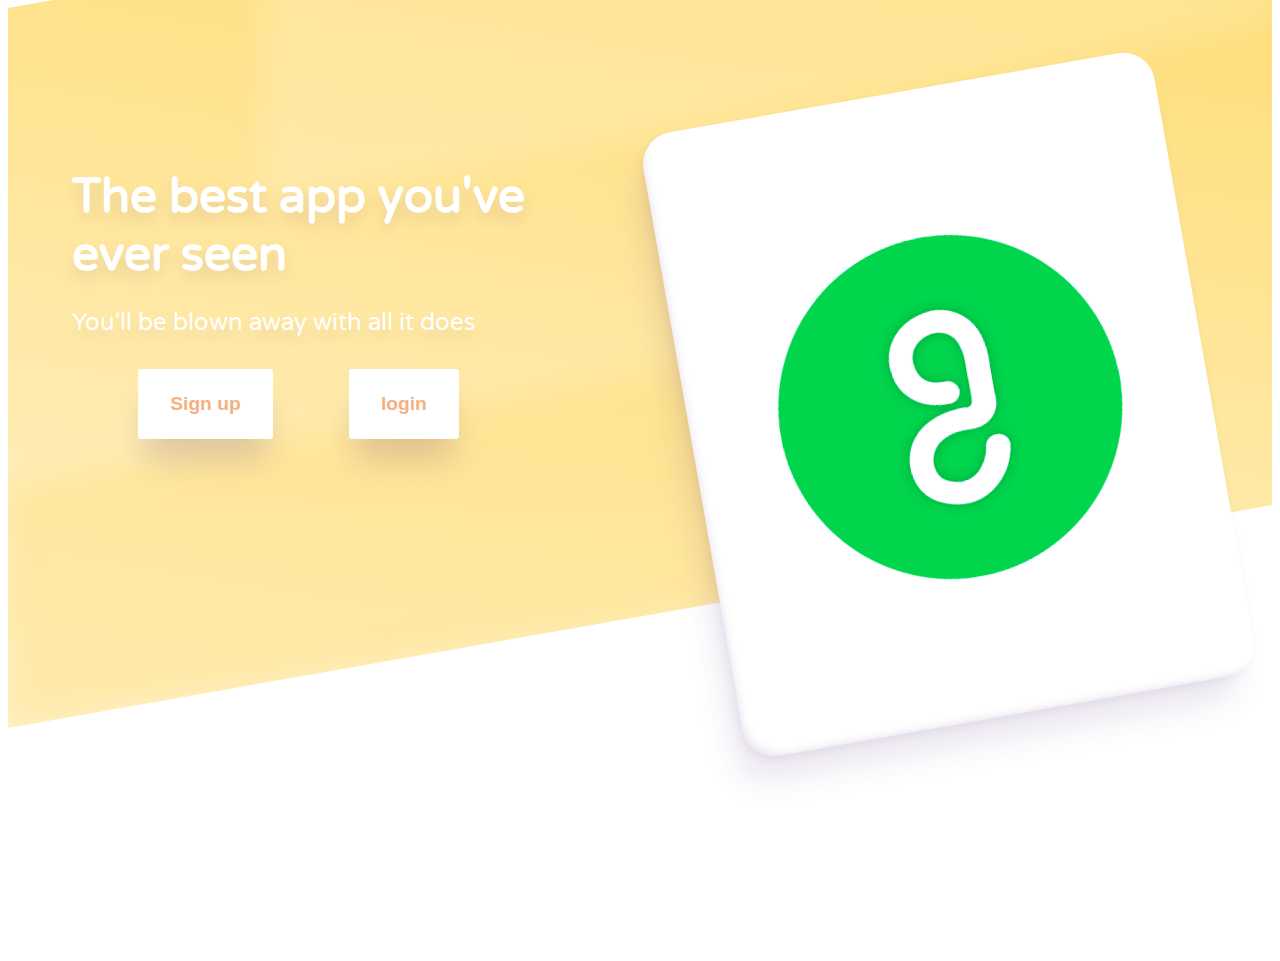
<file: index.html>
<!DOCTYPE html>
<html lang="en">
  <head>
    <meta charset="UTF-8" />
    <meta http-equiv="X-UA-Compatible" content="IE=edge" />
    <meta name="viewport" content="width=device-width, initial-scale=1.0" />
    <link rel="stylesheet" href="./css/index.css" />
    <link rel="stylesheet" href="./css/loading.css" />
    <script src="./js/index.js" defer></script>
    <title>Guvi</title>
  </head>
  <body>
    <!-- CONTENT UI START -->
    <div id="content" class="Header">
      <div class="Header-background"></div>
      <div class="Header-content">
        <div class="Header-hero">
          <h1>
            The best app you've <br />
            ever seen
          </h1>
          <p>You'll be blown away with all it does</p>
          <div class="buttons">
            <button
              class="Button"
              onclick="window.location.href='./register.html'"
            >
              Sign up
            </button>
            <button
              class="Button"
              onclick="window.location.href='./login.html'"
            >
              login
            </button>
          </div>
        </div>
        <div class="Header-visuals">
          <div class="Iphone">
            <img src="./assets/logo.png" alt="logo" />
          </div>
        </div>
      </div>
    </div>
    <!-- CONTENT UI END -->
    <!-- LOADING -->
    <div id="loader" class="Hidden Loading-Container">
      <div class="container">
        <div class="yellow"></div>
        <div class="red"></div>
        <div class="blue"></div>
        <div class="violet"></div>
      </div>
    </div>
    <!-- LOADING END -->
  </body>
</html>
</file>
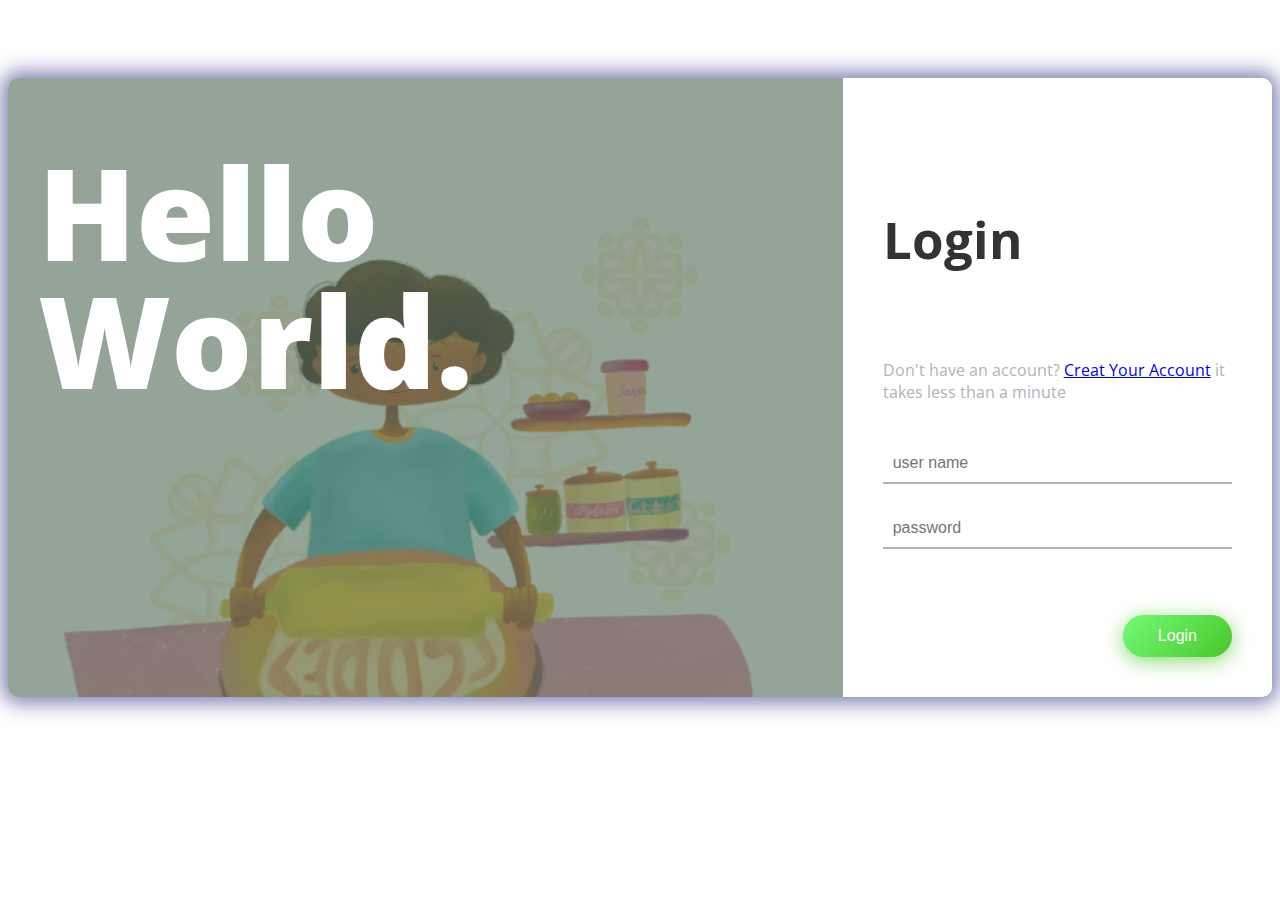
<file: login.html>
<!DOCTYPE html>
<html lang="en">
  <head>
    <meta charset="UTF-8" />
    <title>Guvi</title>
    <link
      href="https://fonts.googleapis.com/css?family=Open+Sans"
      rel="stylesheet"
    />
    <script
      src="https://code.jquery.com/jquery-3.6.4.min.js"
      integrity="sha256-oP6HI9z1XaZNBrJURtCoUT5SUnxFr8s3BzRl+cbzUq8="
      crossorigin="anonymous"
    ></script>
    <link
      href="https://maxcdn.bootstrapcdn.com/font-awesome/4.7.0/css/font-awesome.min.css"
      rel="stylesheet"
      integrity="sha384-wvfXpqpZZVQGK6TAh5PVlGOfQNHSoD2xbE+QkPxCAFlNEevoEH3Sl0sibVcOQVnN"
      crossorigin="anonymous"
    />
    <script src="./js/login.js" defer></script>
    <link rel="stylesheet" href="./css/login.css" />
    <link rel="stylesheet" href="./css/loading.css" />
  </head>
  <body>
    <!-- partial:index.partial.html -->
    <div id="content">
      <div class="test" style="display: flex">
        <div class="box-form">
          <div class="left">
            <div class="overlay">
              <h1>Hello World.</h1>
            </div>
          </div>

          <div class="right">
            <h5>Login</h5>
            <p>
              Don't have an account?
              <a href="/register.html">Creat Your Account</a> it takes less than
              a minute
            </p>
            <div class="inputs">
              <input
                type="text"
                id="username"
                name="username"
                required
                placeholder="user name"
              />
              <br />
              <input
                type="password"
                id="password"
                name="password"
                required
                placeholder="password"
              />
            </div>

            <br />
            <div class="err">messange</div>
            <br />
            <br />
            <button class="Login-button">Login</button>
          </div>
        </div>
      </div>
    </div>
    <!-- partial -->
    <!-- LOADING -->
    <div id="loader" class="Hidden Loading-Container">
      <div class="container">
        <div class="yellow"></div>
        <div class="red"></div>
        <div class="blue"></div>
        <div class="violet"></div>
      </div>
    </div>
    <!-- LOADING END -->
  </body>
</html>
</file>
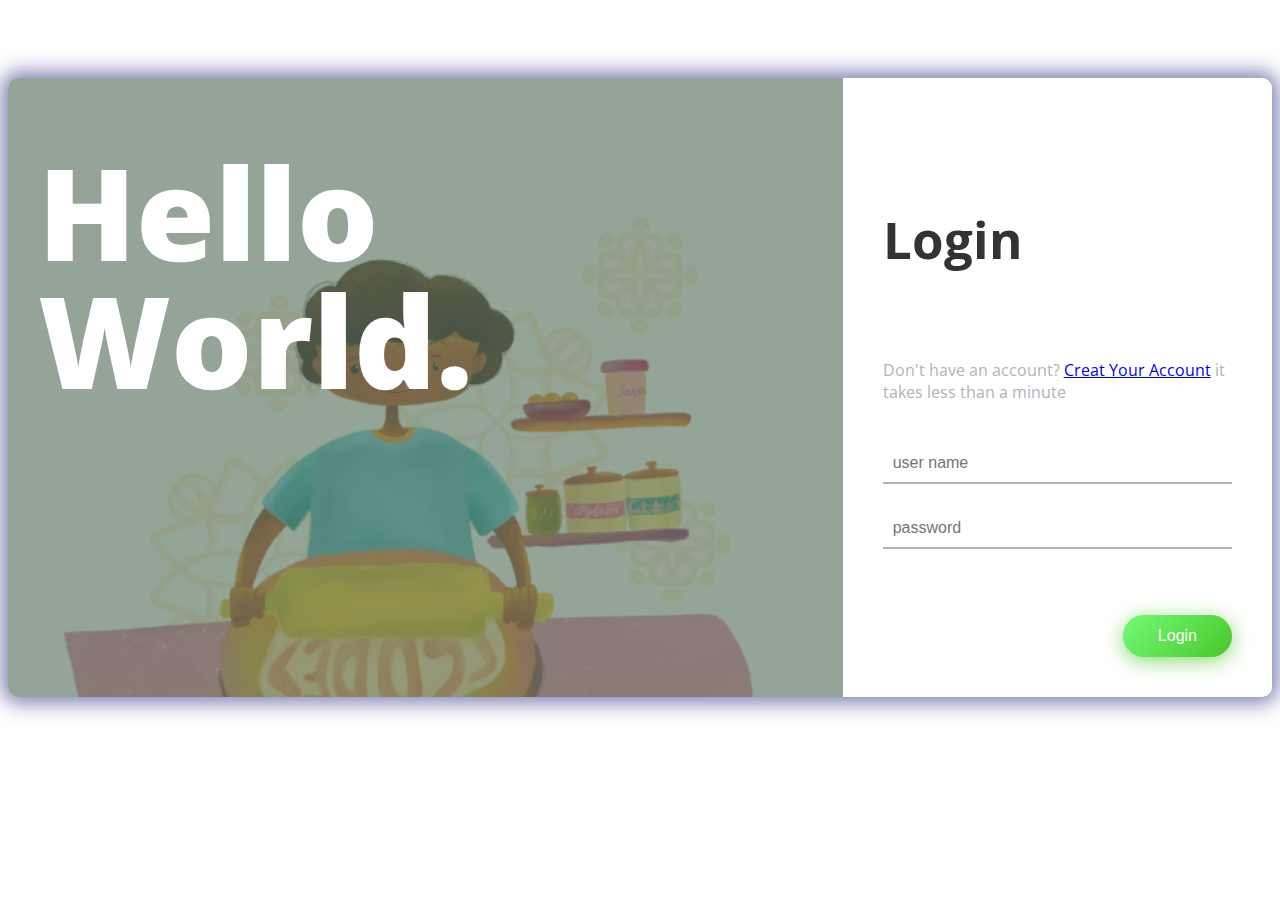
<file: profile.html>
<!DOCTYPE html>
<html lang="en">
  <head>
    <meta charset="UTF-8" />
    <title>Guvi</title>

    <link
      href="https://fonts.googleapis.com/css?family=Open+Sans"
      rel="stylesheet"
    />
    <link
      href="https://cdn.jsdelivr.net/npm/bootstrap@5.0.2/dist/css/bootstrap.min.css"
      rel="stylesheet"
      integrity="sha384-EVSTQN3/azprG1Anm3QDgpJLIm9Nao0Yz1ztcQTwFspd3yD65VohhpuuCOmLASjC"
      crossorigin="anonymous"
    />
    <script
      src="https://cdn.jsdelivr.net/npm/bootstrap@5.0.2/dist/js/bootstrap.bundle.min.js"
      integrity="sha384-MrcW6ZMFYlzcLA8Nl+NtUVF0sA7MsXsP1UyJoMp4YLEuNSfAP+JcXn/tWtIaxVXM"
      crossorigin="anonymous"
    ></script>
    <script
      src="https://cdn.jsdelivr.net/npm/@popperjs/core@2.9.2/dist/umd/popper.min.js"
      integrity="sha384-IQsoLXl5PILFhosVNubq5LC7Qb9DXgDA9i+tQ8Zj3iwWAwPtgFTxbJ8NT4GN1R8p"
      crossorigin="anonymous"
    ></script>
    <script
      src="https://cdn.jsdelivr.net/npm/bootstrap@5.0.2/dist/js/bootstrap.min.js"
      integrity="sha384-cVKIPhGWiC2Al4u+LWgxfKTRIcfu0JTxR+EQDz/bgldoEyl4H0zUF0QKbrJ0EcQF"
      crossorigin="anonymous"
    ></script>
    <script
      src="https://code.jquery.com/jquery-3.6.4.min.js"
      integrity="sha256-oP6HI9z1XaZNBrJURtCoUT5SUnxFr8s3BzRl+cbzUq8="
      crossorigin="anonymous"
    ></script>
    <link rel="stylesheet" href="./css/loading.css" />
    <link rel="stylesheet" href="./css/profile.css" />
    <script src="./js/profile.js" defer></script>
  </head>
  <body>
    <div id="content">
      <div class="container rounded bg-white mt-5 mb-5">
        <div class="row">
          <div class="col-md-5 border-right">
            <div
              class="d-flex flex-column align-items-center text-center p-3 py-5"
            >
              <img
                class="rounded-circle mt-5"
                width="150px"
                src="https://st3.depositphotos.com/15648834/17930/v/600/depositphotos_179308454-stock-illustration-unknown-person-silhouette-glasses-profile.jpg"
              /><span class="font-weight-bold" id="current-user-name">TEST</span
              ><span class="text-black-50"></span><span> </span>
              <button
                class="btn btn btn-danger profile-button mt-3"
                id="logout-btn"
              >
                Logout
              </button>
            </div>
          </div>
          <div class="col-md-5 border-right">
            <div class="p-3 py-5">
              <div
                class="d-flex justify-content-between align-items-center mb-3"
              >
                <h4 class="text-right">Profile Settings</h4>
              </div>
              <div class="row mt-2">
                <div class="col-md-12">
                  <label class="labels">User given</label
                  ><input
                    type="text"
                    class="form-control"
                    placeholder="user given name"
                    id="user-given-name"
                    value=""
                  />
                </div>
              </div>
              <div class="row mt-3">
                <div class="col-md-12">
                  <label class="labels">Mobile Number</label
                  ><input
                    type="number"
                    class="form-control"
                    placeholder="enter phone number"
                    id="user-phone-number"
                    value=""
                  />
                </div>
                <div class="col-md-12">
                  <label class="labels">Date of Birth</label
                  ><input
                    type="date"
                    class="form-control"
                    placeholder="enter Age"
                    id="user-dob"
                    value=""
                  />
                </div>
                <div class="col-md-12">
                  <label class="labels">Age</label
                  ><input
                    type="number"
                    class="form-control"
                    placeholder="enter Age"
                    id="user-age"
                    value=""
                  />
                </div>
                <div class="col-md-12">
                  <label class="labels">Email ID</label
                  ><input
                    type="text"
                    class="form-control"
                    placeholder="enter email id"
                    id="user-email"
                    value=""
                  />
                </div>
              </div>
              <div class="mt-5 text-center">
                <button
                  class="btn btn-primary profile-button update-button"
                  type="button"
                >
                  Save Profile
                </button>
              </div>
            </div>
          </div>
        </div>
      </div>
    </div>
    <!-- LOADING -->
    <div id="loader" class="Hidden Loading-Container">
      <div class="container">
        <div class="yellow"></div>
        <div class="red"></div>
        <div class="blue"></div>
        <div class="violet"></div>
      </div>
    </div>
    <!-- LOADING END -->
  </body>
</html>
</file>
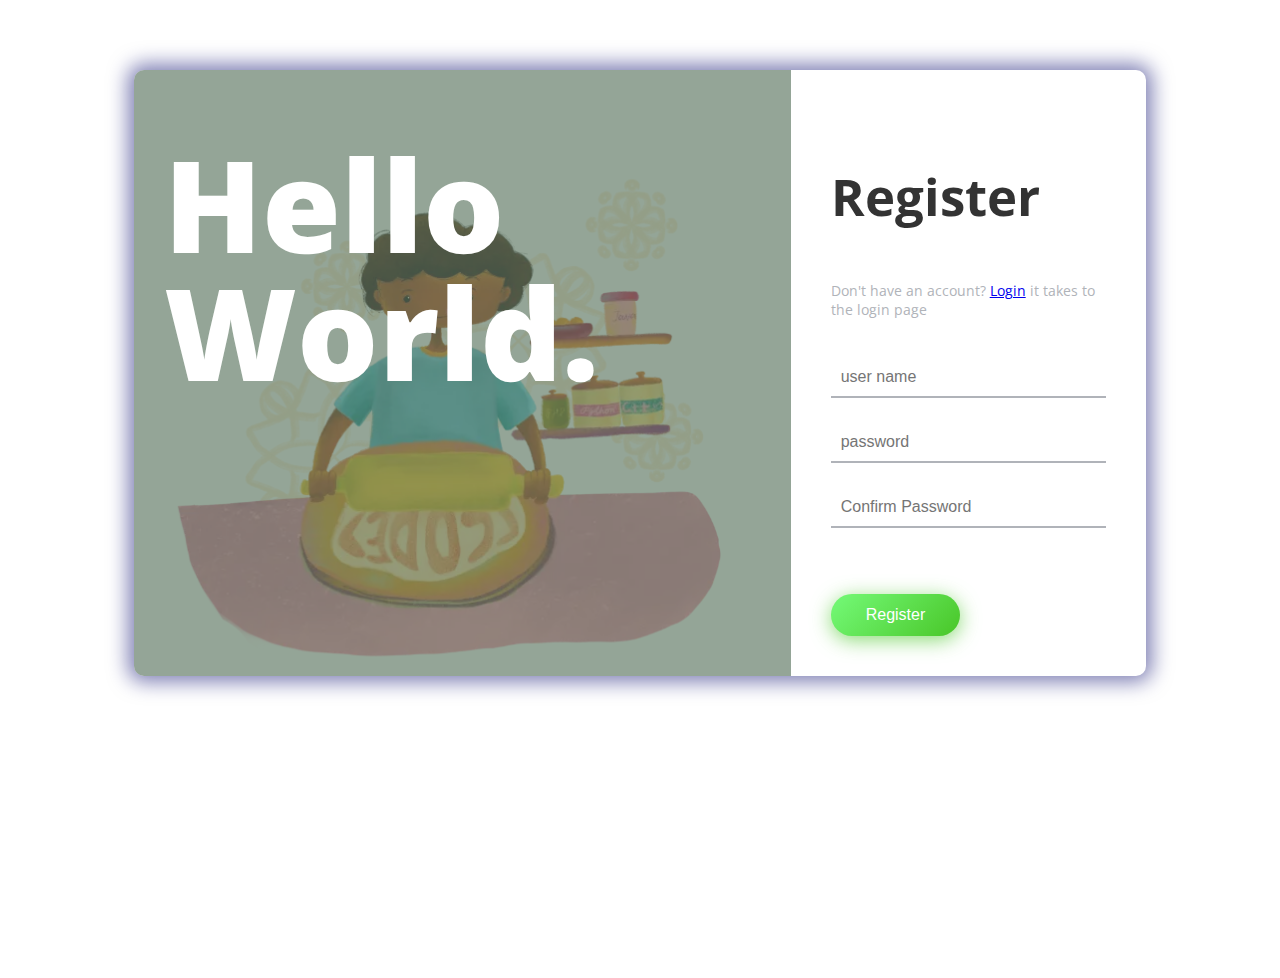
<file: register.html>
<!DOCTYPE html>
<html lang="en">
  <head>
    <meta charset="UTF-8" />
    <title>Guvi</title>
    <link
      href="https://fonts.googleapis.com/css?family=Open+Sans"
      rel="stylesheet"
    />
    <script
      src="https://code.jquery.com/jquery-3.6.4.min.js"
      integrity="sha256-oP6HI9z1XaZNBrJURtCoUT5SUnxFr8s3BzRl+cbzUq8="
      crossorigin="anonymous"
    ></script>
    <!-- BOOTSTRAP CONTENT -->
    <link
      href="https://maxcdn.bootstrapcdn.com/font-awesome/4.7.0/css/font-awesome.min.css"
      rel="stylesheet"
      integrity="sha384-wvfXpqpZZVQGK6TAh5PVlGOfQNHSoD2xbE+QkPxCAFlNEevoEH3Sl0sibVcOQVnN"
      crossorigin="anonymous"
    />
    <!-- SCRIPT FOR AJAX AND UI -->
    <script src="./js/register.js" defer></script>
    <!-- STYLE CSS IMPORT   -->
    <link rel="stylesheet" href="./css/register.css" />
    <!-- STYLE CSS IMPORT  -->
    <link rel="stylesheet" href="./css/loading.css" />
  </head>
  <body>
    <!-- REGISTER CONTENT START -->
    <div id="content">
      <div class="box-form">
        <div class="left">
          <div class="overlay">
            <h1>Hello World.</h1>
          </div>
        </div>

        <div class="right">
          <h5>Register</h5>
          <p>
            Don't have an account? <a href="/login.html">Login</a> it takes to
            the login page
          </p>
          <div class="inputs">
            <input
              type="text"
              id="username"
              name="username"
              required
              placeholder="user name"
            />
            <br />
            <input
              type="password"
              id="password"
              name="password"
              required
              placeholder="password"
            />
            <br />
            <input
              type="password"
              id="confirm-password"
              name="password"
              required
              placeholder="Confirm Password"
            />
          </div>

          <br />
          <div class="err">messange</div>
          <br />
          <br />
          <button class="Login-button">Register</button>
        </div>
      </div>
    </div>
    <!-- REGISTER CONTENT END -->
    <!-- LOADING -->
    <div id="loader" class="Hidden Loading-Container">
      <div class="container">
        <div class="yellow"></div>
        <div class="red"></div>
        <div class="blue"></div>
        <div class="violet"></div>
      </div>
    </div>
    <!-- LOADING END -->
  </body>
</html>
</file>
<file: css/index.css>
@import url("https://fonts.googleapis.com/css?family=Varela+Round");
:root {
  --color-1: #fff2cc;
  --color-2: #ffd966;
  --color-3: #f4b183;
  --color-4: #dfa67b;
  --bg: #202020;
}
body {
  font-family: "Varela Round", sans-serif;
  background-color: --bg;
}
.Header {
  position: relative;
  height: 80vh;
  display: block;
  color: black;
}
.Header-background {
  position: absolute;
  top: 0;
  left: 0;
  width: 100%;
  height: 100%;
  background: linear-gradient(19deg, var(--color-1), var(--color-2));
  transform-origin: 0px 0px;
  transform: skewY(-10deg);
  overflow: hidden;
  z-index: -1;
}
.Header-background::before,
.Header-background::after {
  display: block;
  position: absolute;
  content: "";
  width: 80%;
  height: 33.333333333333336%;
  opacity: 0.3;
  filter: blur(15px);
}
.Header-background::before {
  background: var(--color-1);
  right: 0;
}
.Header-background::after {
  background: var(--color-2);
  bottom: 0;
}
.Header-content {
  text-align: center;
  padding: 4rem 4rem;
  margin: 0 auto;
}
@media (min-width: 58rem) {
  .Header-content {
    text-align: left;
    padding: 10rem 4rem;
    max-width: 80rem;
    display: flex;
    justify-content: space-between;
  }
}
.Header-hero h1,
.Header-hero p {
  color: #fff;
  text-shadow: 0 0.5rem 1rem rgba(50, 0, 100, 0.1);
}
.Header-hero h1 {
  margin: 0;
  font-size: 3rem;
}
.Header-hero p {
  font-size: 1.5rem;
  margin-bottom: 2rem;
}
.Header-visuals {
  position: relative;
  margin-top: 5rem;
  transform: rotate(-10deg);
}
@media (min-width: 58rem) {
  .Header-visuals {
    margin: 0;
    transform: translateY(-5rem) rotate(-10deg);
  }
}
.Iphone img {
  width: 100%;
}
.buttons {
  display: flex;
  /* flex-direction: column; */
  gap: 10px;
  justify-content: space-evenly;
}
.Button {
  padding: 1.5rem 2rem;
  border: 0;
  color: var(--color-3);
  font-size: 1.2rem;
  font-weight: bold;
  background: #fff;
  border-radius: 3px;
  transition: all 0.2s;
  cursor: pointer;
  box-shadow: 0 1.75rem 2rem -0.4rem rgba(50, 0, 100, 0.15);
}
.Button:hover {
  color: var(--color-4);
  box-shadow: 0 1.75rem 3rem 0rem rgba(50, 0, 100, 0.1);
  transform: scale(1.05);
}
.Button:active {
  box-shadow: 0 1.75rem 2.5rem -0.2rem rgba(50, 0, 100, 0.125);
  transform: scale(1.025);
}
.Iphone {
  display: inline-block;
  background: #fff;
  padding: 4rem 0.6rem;
  border-radius: 2rem;
  box-shadow: -1rem 1.75rem 2rem -0.4rem rgba(50, 0, 100, 0.1),
    -0.2rem 0.2rem 0.5rem rgba(50, 0, 100, 0.05),
    inset 0.5rem -0.5rem 0.5rem -0.4rem rgba(50, 0, 100, 0.1);
  text-align: center;
}
@media (max-width: 58px) {
  .buttons {
    flex-direction: column;
  }
}
</file>
<file: css/loading.css>
:root {
  --yellow: #feb60a;
  --red: #ff0062;
  --blue: #00dbf9;
  --violet: #da00f7;
}
.Loading-Container {
  margin: 0;
  display: flex;
  justify-content: center;
  align-items: center;
  height: 100vh;
  background-color: #1a1940;
  background-image: linear-gradient(
    180deg,
    rgba(0, 0, 0, 0.15) 0%,
    rgba(0, 153, 212, 0) calc(15% + 100px),
    rgba(0, 99, 138, 0) calc(85% + 100px),
    rgba(0, 0, 0, 0.15) 100%
  );
}
.Loading-Container .container {
  display: flex;
  justify-content: center;
  align-items: center;
}
.Loading-Container .container div {
  width: 3vw;
  height: 3vw;
  border-radius: 100%;
  margin: 2vw;
  background-image: linear-gradient(
    145deg,
    rgba(255, 255, 255, 0.5) 0%,
    rgba(0, 0, 0, 0) 100%
  );
  animation: bounce 1.5s 0.5s linear infinite;
}
.yellow {
  background-color: var(--yellow);
}

.red {
  background-color: var(--red);
  animation-delay: 0.1s;
}

.blue {
  background-color: var(--blue);
  animation-delay: 0.2s;
}

.violet {
  background-color: var(--violet);
  animation-delay: 0.3s;
}

@keyframes bounce {
  0%,
  50%,
  100% {
    transform: scale(1);
    filter: blur(0px);
  }
  25% {
    transform: scale(0.6);
    filter: blur(3px);
  }
  75% {
    filter: blur(3px);
    transform: scale(1.4);
  }
}

.Hidden {
  display: none;
}
</file>
<file: css/login.css>
body {
  font-family: "Open Sans", sans-serif;
  color: #333333;
  height: 100vh;
}

.box-form {
  margin: 0 auto;
  margin-top: 70px;
  width: 80%;
  /* height: 80%; */
  background: #ffffff;
  border-radius: 10px;
  overflow: hidden;
  display: flex;
  flex: 1 1 100%;
  align-items: stretch;
  justify-content: space-between;
  box-shadow: 0 0 20px 6px #090b6f85;
}
@media (max-width: 980px) {
  .box-form {
    flex-flow: wrap;
    text-align: center;
    align-content: center;
    align-items: center;
  }
}
.box-form div {
  height: auto;
}
.box-form .left {
  color: #ffffff;
  background-size: cover;
  background-repeat: no-repeat;
  background-image: url("../assets/signin.webp");
  overflow: hidden;
  width: 100%;
  height: 100%;
}
.box-form .left .overlay {
  padding: 30px;
  min-height: 200px;
  width: 100%;
  height: 100%;
  background: #617a65ad;
  overflow: hidden;
  box-sizing: border-box;
}
.box-form .left .overlay h1 {
  font-size: 10vmax;
  line-height: 1;
  font-weight: 900;
  margin-top: 40px;
  margin-bottom: 20px;
}
.box-form .left .overlay span p {
  margin-top: 30px;
  font-weight: 900;
}
.box-form .left .overlay span a {
  background: #3b5998;
  color: #ffffff;
  margin-top: 10px;
  padding: 14px 50px;
  border-radius: 100px;
  display: inline-block;
  box-shadow: 0 3px 6px 1px #042d4657;
}
.box-form .left .overlay span a:last-child {
  background: #1dcaff;
  margin-left: 30px;
}
.box-form .right {
  padding: 40px;
  overflow: hidden;
}
@media (max-width: 980px) {
  .box-form .right {
    width: 100%;
  }
}
.box-form .right h5 {
  /* font-size: 4vmax; */
  /* line-height: 0; */
}
.box-form .right p {
  /* font-size: 14px; */
  color: #b0b3b9;
}
.box-form .right .inputs {
  overflow: hidden;
}
.box-form .right input {
  width: 100%;
  padding: 10px;
  margin-top: 25px;
  /* font-size: 16px; */
  border: none;
  outline: none;
  border-bottom: 2px solid #b0b3b9;
}

.box-form .right button {
  float: right;
  color: #fff;
  font-size: 16px;
  padding: 12px 35px;
  border-radius: 50px;
  display: inline-block;
  border: 0;
  outline: 0;
  box-shadow: 0px 4px 20px 0px #49c628a6;
  background-image: linear-gradient(135deg, #70f570 10%, #49c628 100%);
}

label {
  display: block;
  position: relative;
  margin-left: 30px;
}

label::before {
  content: " \f00c";
  position: absolute;
  font-family: FontAwesome;
  background: transparent;
  border: 3px solid #70f570;
  border-radius: 4px;
  color: transparent;
  left: -30px;
  transition: all 0.2s linear;
}

label:hover::before {
  font-family: FontAwesome;
  content: " \f00c";
  color: #fff;
  cursor: pointer;
  background: #70f570;
}

label:hover::before .text-checkbox {
  background: #70f570;
}

label span.text-checkbox {
  display: inline-block;
  height: auto;
  position: relative;
  cursor: pointer;
  transition: all 0.2s linear;
}

label input[type="checkbox"] {
  display: none;
}

.err {
  background-color: #b33a3a;
  color: white;
  padding: 1rem;
  border-radius: 7px;
}

.err svg {
}

@media (max-width: 980px) {
  .box-form {
    flex-flow: wrap;
    text-align: center;
    align-content: center;
    align-items: center;
  }
}

/* Tablet */
@media only screen and (max-width: 991px) {
  .right {
    min-height: fit-content;
  }
  /* CSS rules for tablet screens */
  .right h5 {
    /* background-color: #333333; */
    margin: 0;
    font-size: 120px;
    /* line-height: 1; */
  }
  .right p {
    font-size: 25px;
  }
  .inputs input {
    font-size: 25px;
  }
}

/* Mobile */
/* @media only screen and (max-width: 767px) {
  .right h5 {
    font-size: 120px;
  }
  .right p {
    font-size: 25px;
  }
  .inputs input {
    font-size: 25px;
  }
} */

/* Desktop */
@media only screen and (min-width: 992px) {
  /* CSS rules for desktop screens */
  .right h5 {
    font-size: 4vmax;
  }
  .right p {
    font-size: 16px;
  }
  .inputs input {
    font-size: 16px;
  }
}
#content {
  height: 100%;
}
</file>
<file: css/profile.css>
@media (max-width: 767px) {
}
.row {
  background-color: floralwhite !important;
  flex-direction: column !important;
  align-items: center;
}

body {
  background-color: beige;
}
input:disabled {
  background-color: none !important;
}
</file>
<file: css/register.css>
body {
  font-family: "Open Sans", sans-serif;
  color: #333333;
  height: 100vh;
}

.box-form {
  margin: 0 auto;
  margin-top: 70px;
  width: 80%;
  height: 80%;
  background: #ffffff;
  border-radius: 10px;
  overflow: hidden;
  display: flex;
  flex: 1 1 100%;
  align-items: stretch;
  justify-content: space-between;
  box-shadow: 0 0 20px 6px #090b6f85;
}
@media (max-width: 980px) {
  .box-form {
    flex-flow: wrap;
    text-align: center;
    align-content: center;
    align-items: center;
  }
}
.box-form div {
  height: auto;
}
.box-form .left {
  color: #ffffff;
  background-size: cover;
  background-repeat: no-repeat;
  background-image: url("../assets/signin.webp");
  overflow: hidden;
}
.box-form .left .overlay {
  padding: 30px;
  width: 100%;
  height: 100%;
  background: #617a65ad;
  overflow: hidden;
  box-sizing: border-box;
}
.box-form .left .overlay h1 {
  font-size: 10vmax;
  line-height: 1;
  font-weight: 900;
  margin-top: 40px;
  margin-bottom: 20px;
}
.box-form .left .overlay span p {
  margin-top: 30px;
  font-weight: 900;
}
.box-form .left .overlay span a {
  background: #3b5998;
  color: #ffffff;
  margin-top: 10px;
  padding: 14px 50px;
  border-radius: 100px;
  display: inline-block;
  box-shadow: 0 3px 6px 1px #042d4657;
}
.box-form .left .overlay span a:last-child {
  background: #1dcaff;
  margin-left: 30px;
}
.box-form .right {
  padding: 40px;
  overflow: hidden;
}
@media (max-width: 980px) {
  .box-form .right {
    width: 100%;
  }
}
.box-form .right h5 {
  font-size: 4vmax;
  line-height: 0;
}
.box-form .right p {
  font-size: 14px;
  color: #b0b3b9;
}
.box-form .right .inputs {
  overflow: hidden;
}
.box-form .right input {
  width: 100%;
  padding: 10px;
  margin-top: 25px;
  font-size: 16px;
  border: none;
  outline: none;
  border-bottom: 2px solid #b0b3b9;
}

.box-form .right button {
  color: #fff;
  font-size: 16px;
  padding: 12px 35px;
  border-radius: 50px;
  display: inline-block;
  border: 0;
  outline: 0;
  box-shadow: 0px 4px 20px 0px #49c628a6;
  background-image: linear-gradient(135deg, #70f570 10%, #49c628 100%);
  /* float: right; */
}

label {
  display: block;
  position: relative;
  margin-left: 30px;
}

label::before {
  content: " \f00c";
  position: absolute;
  font-family: FontAwesome;
  background: transparent;
  border: 3px solid #70f570;
  border-radius: 4px;
  color: transparent;
  left: -30px;
  transition: all 0.2s linear;
}

label:hover::before {
  font-family: FontAwesome;
  content: " \f00c";
  color: #fff;
  cursor: pointer;
  background: #70f570;
}

label:hover::before .text-checkbox {
  background: #70f570;
}

label span.text-checkbox {
  display: inline-block;
  height: auto;
  position: relative;
  cursor: pointer;
  transition: all 0.2s linear;
}

label input[type="checkbox"] {
  display: none;
}

.err {
  background-color: #b33a3a;
  color: white;
  padding: 1rem;
  border-radius: 7px;
}
</file>
